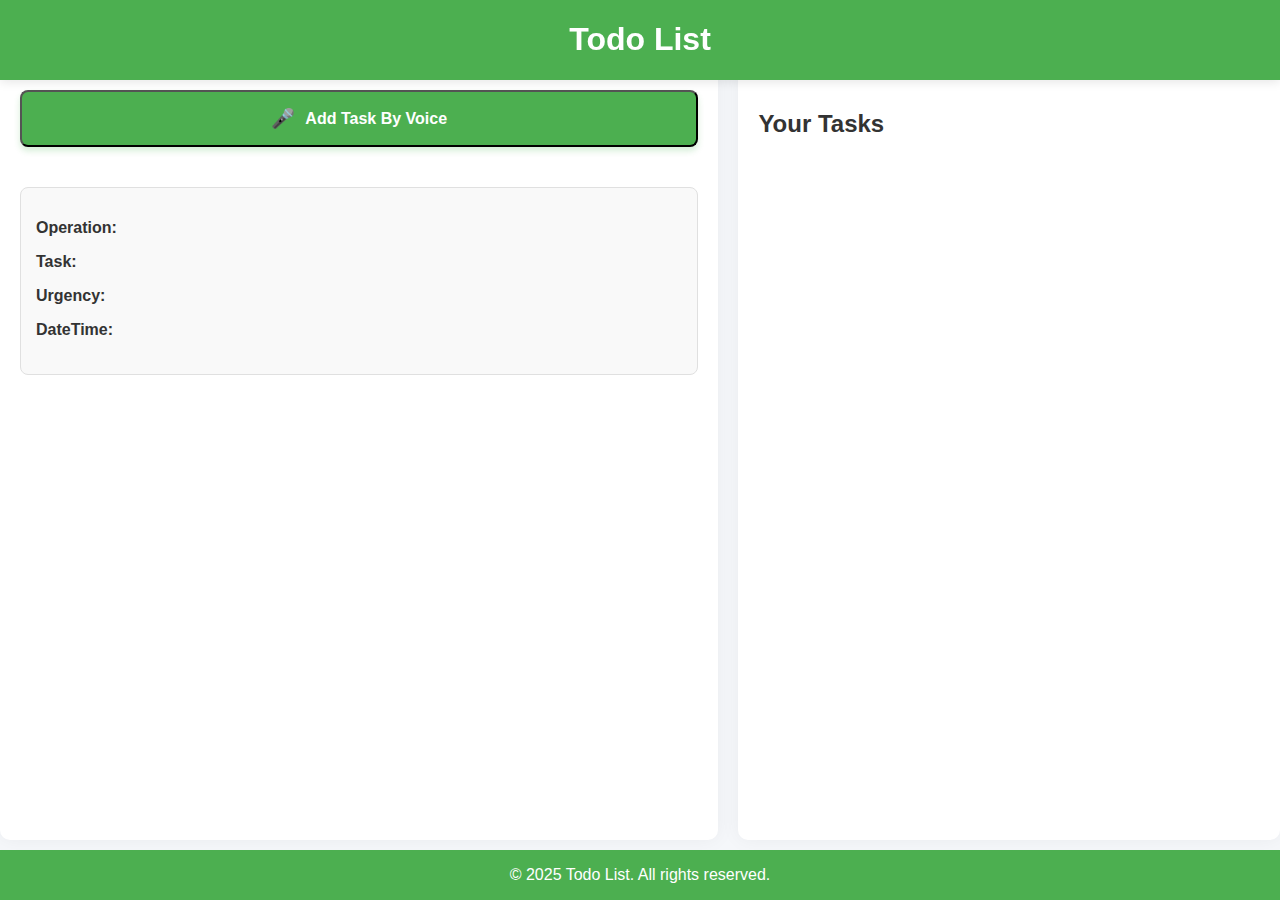
<file: Todo-Frontend/index.html>
<!DOCTYPE html>
<html lang="en">
<head>
    <meta charset="UTF-8">
    <meta name="viewport" content="width=device-width, initial-scale=1.0">
    <title>Todo List</title>
    <link rel="stylesheet" href="style.css">
</head>
<body>
    <header>
        <div class="header-content">
            <div class="header-title">
                <h1>Todo List</h1>
            </div>
            <div class="user-profile" id="userProfile">
                <!-- User profile circle will be added here by JavaScript -->
            </div>
        </div>
    </header>
    <main>
        <section class="add-task-container">
            <button class="voice-btn">Add Task By Voice</button>
            <div class="task-input-area">
                <div class="task-info">
                    <p><strong>Operation:</strong><span id="operation"></span></p>
                    <p><strong>Task:</strong><span id="task"></span></p>
                    <p><strong>Urgency:</strong><span id="urgency"></span></p>
                    <p><strong>DateTime:</strong><span id="datetime"></span></p>
                </div>
                <div id="confirmation-area"></div>
            </div>
            <div class = "filter-section"></div> <!-- This div is for the filtering section -->
        </section>
        <section class="tasks-list-container">
            <h2>Your Tasks</h2>
            <div id="todo-list" class="tasks-grid">
                <!-- Tasks will be populated here by JavaScript -->
            </div>
        </section>
    </main>
    <footer>
        <p>&copy; 2025 Todo List. All rights reserved.</p>
    </footer>
    <script type="module" src="script.js"></script>
    <script type="module" src="OpenAI.js"></script>
    <script type="module" src="constants.js"></script>
</body>
</html>
</file>
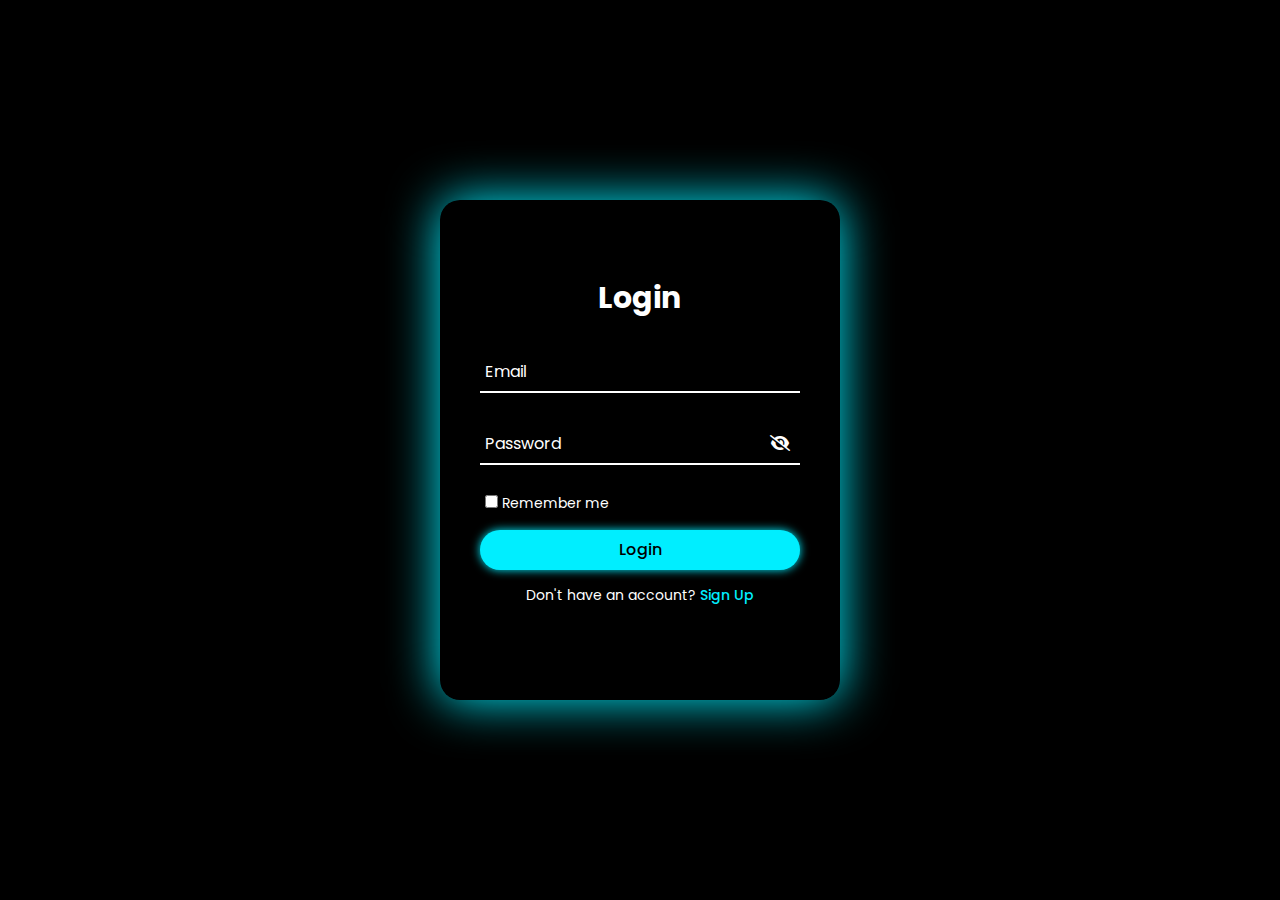
<file: Todo-Frontend/login.html>
<!DOCTYPE html>
<html lang="en">
<head>
  <meta charset="UTF-8">
  <meta http-equiv="X-UA-Compatible" content="IE=edge">
  <meta name="viewport" content="width=device-width, initial-scale=1.0">
  <title>Animated Login & Registration Form</title>
  <link rel="stylesheet" type="text/css" href="login.css">
  <!-- Add FontAwesome for the eye icon -->
  <link rel="stylesheet" href="https://cdnjs.cloudflare.com/ajax/libs/font-awesome/6.0.0/css/all.min.css">
  <script src="https://accounts.google.com/gsi/client" async defer></script>
</head>
<body>
  <div class="wrapper">
    <div class="form-wrapper sign-in">
      <form action="">
        <h2>Login</h2>
        <div class="input-group">
          <input type="email" name="email" required>
          <label for="">Email</label>
        </div>
        <div class="input-group">
          <input type="password" name="password" required>
          <label for="">Password</label>
        </div>
        <div class="remember">
          <label><input type="checkbox"> Remember me</label>
        </div>
        <button type="submit">Login</button>
        <div class="signUp-link">
          <p>Don't have an account? <a href="#" class="signUpBtn-link">Sign Up</a></p>
        </div>
        <div class="google-signin">
          <div id="g_id_signin_login" class="g_id_signin"
               data-type="standard"
               data-shape="rectangular"
               data-theme="outline"
               data-text="signin_with"
               data-size="large"
               data-logo_alignment="left">
          </div>
        </div>
      </form>
    </div>
    
    <div class="form-wrapper sign-up">
      <form action="">
        <h2>Sign Up</h2>
        <div class="input-group">
          <input type="tel" name="phonenumber" required pattern="[0-9]{10}">
          <label for="">Phone Number</label>
        </div>
        <div class="input-group">
          <input type="email" name="email" required>
          <label for="">Email</label>
        </div>
        <div class="input-group">
          <input type="password" name="password" required>
          <label for="">Password</label>
        </div>
        <div class="remember">
          <label><input type="checkbox"> I agree to the terms & conditions</label>
        </div>
        <button type="submit">Sign Up</button>
        <div class="signUp-link">
          <p>Already have an account? <a href="#" class="signInBtn-link">Sign In</a></p>
        </div>
        <div class="google-signup">
          <div id="g_id_signin_signup" class="g_id_signin"
               data-type="standard"
               data-shape="rectangular"
               data-theme="outline"
               data-text="signup_with"
               data-size="large"
               data-logo_alignment="left">
          </div>
        </div>
      </form>
    </div>
  </div>

  <!-- Google Sign-In configuration -->
  <div id="g_id_onload"
       data-client_id="753342194804-dq979uo88caihvhnivsk3pbdgcfike1h.apps.googleusercontent.com"
       data-context="signin"
       data-ux_mode="popup"
       data-callback="handleGoogleCredentialResponse"
       data-auto_prompt="false">
  </div>

  <div id="errorMessage" class="error-message"></div>
    
  <script type = "module" src="login.js"></script>
  <script type = "module" src="Google.js"></script>
  <script type = "module" src="constants.js"></script>
</body>
</html>
</file>
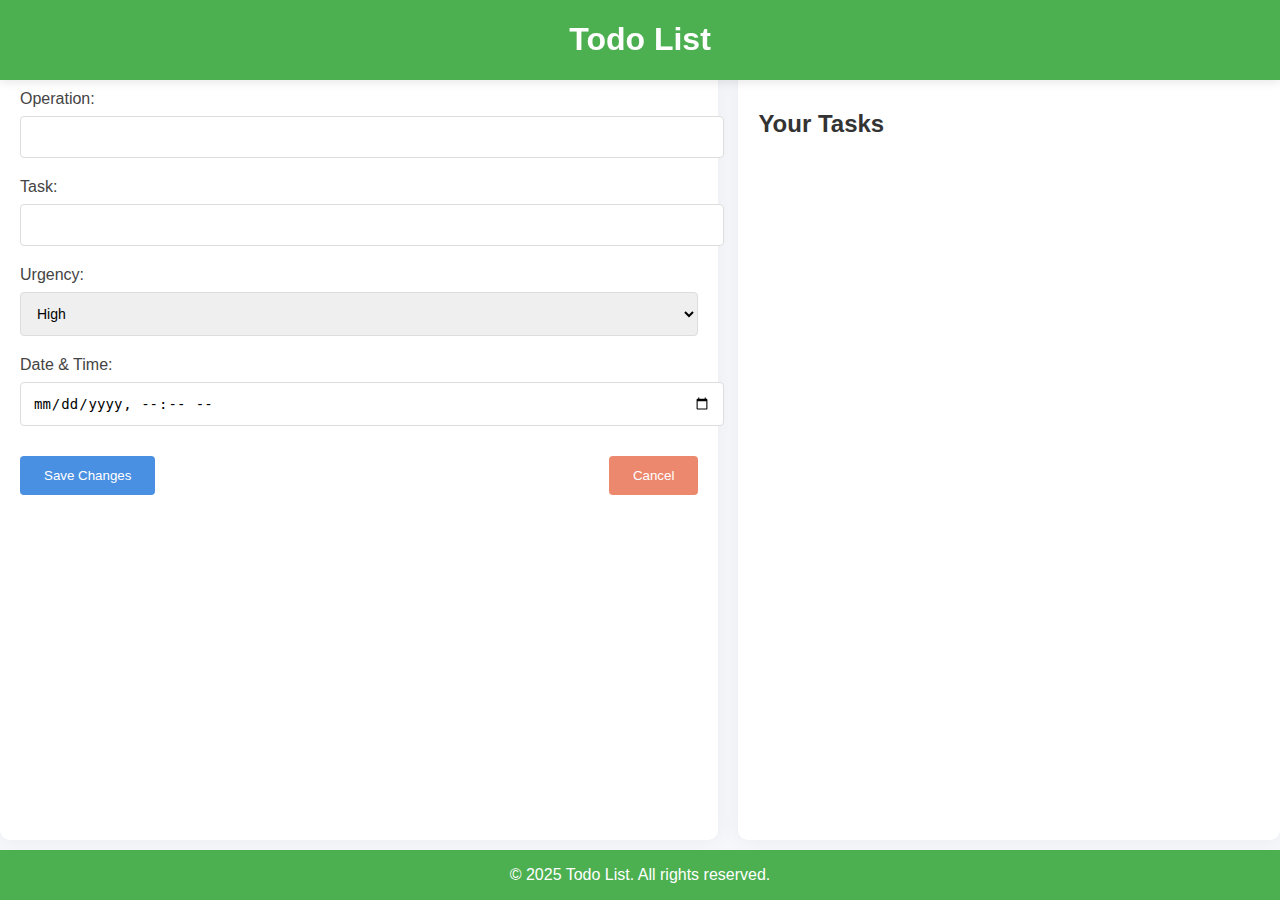
<file: Todo-Frontend/task.html>
<!DOCTYPE html>
<html lang="en">
<head>
    <meta charset="UTF-8">
    <meta name="viewport" content="width=device-width, initial-scale=1.0">
    <title>Todo List</title>
    <link rel="stylesheet" href="style.css">
</head>
<body>
    <header>
        <div class="header-content">
            <div class="header-title">
                <h1>Todo List</h1>
            </div>
        </div>
    </header>
    <main>
        <section class="add-task-container">
            <form id="task-update-form">
                    <div class="form-group">
                        <label for="update-operation">Operation:</label>
                        <input type="text" id="update-operation" required>
                    </div>
                    <div class="form-group">
                        <label for="update-task">Task:</label>
                        <input type="text" id="update-task"  required>
                    </div>
                    <div class="form-group">
                        <label for="update-urgency">Urgency:</label>
                        <select id="update-urgency" required>
                            <option value="High" >High</option>
                            <option value="Medium" >Medium</option>
                            <option value="Low" >Low</option>
                        </select>
                    </div>
                    <div class="form-group">
                        <label for="update-datetime">Date & Time:</label>
                        <input type="datetime-local" id="update-datetime"  required>
                    </div>
                    <div class="form-actions">
                        <button type="submit" class="save-btn">Save Changes</button>
                        <button type="button" class="cancel-btn" id="cancel-update">Cancel</button>
                    </div>
                </form>
            <div class = "filter-section"></div> <!-- This div is for the filtering section -->
        </section>
        <section class="tasks-list-container">
            <h2>Your Tasks</h2>
            <div id="todo-list" class="tasks-grid">
                <!-- Tasks will be populated here by JavaScript -->
            </div>
        </section>
    </main>
    <footer>
        <p>&copy; 2025 Todo List. All rights reserved.</p>
    </footer>
    <!-- <script type="module" src="script.js"></script>
    <script type="module" src="OpenAI.js"></script>
    <script type="module" src="constants.js"></script> -->
</body>
</html>
</file>
<file: Todo-Frontend/login.css>
/* Global Styles */
@import url('https://fonts.googleapis.com/css2?family=Poppins:wght@300;400;500;600;700;800;900&display=swap');
@import url('https://fonts.googleapis.com/css?family=Roboto:500');

* {
  margin: 0;
  padding: 0;
  box-sizing: border-box;
  font-family: 'Poppins', sans-serif;
}

/* Body Styles */
body {
  display: flex;
  justify-content: center;
  align-items: center;
  min-height: 100vh;
  background: #000;
}

/* Wrapper Styles */
.wrapper {
  position: relative;
  width: 400px;
  height: 500px;
  background: #000;
  box-shadow: 0 0 50px #0ef;
  border-radius: 20px;
  padding: 40px;
  overflow: hidden;
}

/* Animation only for the wrapper border glow, not content */
.wrapper::after {
  content: '';
  position: absolute;
  top: 0;
  left: 0;
  right: 0;
  bottom: 0;
  border-radius: 20px;
  box-shadow: 0 0 50px #0ef;
  z-index: -1;
}

.wrapper:hover::after {
  animation: animate 1s linear infinite;
}

/* Animation Styles */
@keyframes animate {
  100% {
    filter: hue-rotate(360deg);
  }
}

/* Form Wrapper Styles */
.form-wrapper {
  display: flex;
  justify-content: center;
  align-items: center;
  width: 100%;
  height: 100%;
  transition: 1s ease-in-out;
}

/* Form Wrapper Active Styles */
.wrapper.active .form-wrapper.sign-in {
  transform: translateY(-450px);
  opacity: 0;
  visibility: hidden;
}

.wrapper .form-wrapper.sign-up {
  position: absolute;
  top: 0;
  left: 0;
  opacity: 0;
  visibility: hidden;
  transform: translateY(450px);
}

.wrapper.active .form-wrapper.sign-up {
  opacity: 1;
  visibility: visible;
  transform: translateY(0);
}

/* Heading Styles */
h2 {
  font-size: 30px;
  color: #fff;
  text-align: center;
}

/* Input Group Styles */
.input-group {
  position: relative;
  margin: 30px 0;
  border-bottom: 2px solid #fff;
}

.input-group label {
  position: absolute;
  top: 50%;
  left: 5px;
  transform: translateY(-50%);
  font-size: 16px;
  color: #fff;
  pointer-events: none;
  transition: .5s;
}

.input-group input {
  width: 320px;
  height: 40px;
  font-size: 16px;
  color: #fff;
  padding: 0 5px;
  background: transparent;
  border: none;
  outline: none;
}

.input-group input:focus~label,
.input-group input:valid~label {
  top: -5px;
}

/* Password toggle eye icon styles */
.toggle-password {
  position: absolute;
  right: 5px;
  top: 50%;
  transform: translateY(-50%);
  cursor: pointer;
  color: #fff;
  z-index: 10;
  font-size: 16px;
  transition: color 0.3s ease;
}

.toggle-password:hover {
  color: #0ef;
}

/* Remember Me Styles */
.remember {
  margin: -5px 0 15px 5px;
}

.remember label {
  color: #fff;
  font-size: 14px;
}

.remember label input {
  accent-color: #0ef;
}

/* Button Styles */
button {
  position: relative;
  width: 100%;
  height: 40px;
  background-color: #0ef;
  box-shadow: 0 0 10px #0ef;
  font-size: 16px;
  color: #000;
  font-weight: 500;
  cursor: pointer;
  border-radius: 30px;
  border: none;
  outline: none;
}

button:hover {
  background-color: #00d4ff;
}

/* Sign Up Link Styles */
.signUp-link {
  font-size: 14px;
  text-align: center;
  margin: 15px 0;
}

.signUp-link p {
  color: #fff;
}

.signUp-link p a {
  color: #0ef;
  text-decoration: none;
  font-weight: 500;
}

.signUp-link p a:hover {
  text-decoration: underline;
}

/* Google Sign In Styles */
.google-signin,
.google-signup {
  margin-top: 20px;
  width: 100%;
  display: flex;
  justify-content: center;
}

/* Custom styling for Google button */
.g_id_signin {
  width: 100% !important;
  border-radius: 30px !important;
  overflow: hidden !important;
  box-shadow: 0 0 10px rgba(0, 239, 255, 0.5) !important;
  transition: all 0.3s ease !important;
}

.g_id_signin:hover {
  box-shadow: 0 0 15px rgba(0, 239, 255, 0.8) !important;
  transform: translateY(-2px) !important;
}

/* Style the Google button iframe */
.g_id_signin iframe {
  border-radius: 30px !important;
  background: rgba(20, 20, 20, 0.8) !important;
}

/* Ensure Google button text is visible */
.g_id_signin div[role="button"] {
  background: rgba(30, 30, 30, 0.9) !important;
  color: white !important;
  border: 1px solid rgba(0, 239, 255, 0.5) !important;
}

/* For fully custom Google button if needed */
.custom-google-btn {
  display: flex;
  align-items: center;
  justify-content: center;
  width: 100%;
  height: 40px;
  background: #18191a;
  border: 1px solid rgba(0, 239, 255, 0.5);
  border-radius: 30px;
  color: #fff;
  font-family: 'Roboto', sans-serif;
  font-size: 14px;
  font-weight: 500;
  cursor: pointer;
  transition: all 0.3s ease;
  box-shadow: 0 0 10px rgba(0, 239, 255, 0.3);
  margin-top: 15px;
  padding: 0 16px;
}

.custom-google-btn:hover {
  background: #202124;
  box-shadow: 0 0 15px rgba(0, 239, 255, 0.6);
  transform: translateY(-2px);
}

.custom-google-btn img {
  width: 18px;
  height: 18px;
  margin-right: 10px;
}

/* Error message */
.error-message {
  color: #ff3333;
  text-align: center;
  background: rgba(255, 0, 0, 0.1);
  padding: 10px;
  border-radius: 5px;
  position: fixed;
  bottom: 20px;
  left: 50%;
  transform: translateX(-50%);
  max-width: 80%;
  display: none;
}

/* Add these styles to your login.css file */

.error-message {
  position: fixed;
  bottom: 20px;
  left: 50%;
  transform: translateX(-50%);
  background-color: #f44336;
  color: white;
  padding: 15px 20px;
  border-radius: 5px;
  box-shadow: 0 4px 8px rgba(0, 0, 0, 0.2);
  z-index: 1000;
  display: none;
  max-width: 80%;
  text-align: center;
  animation: fadeIn 0.3s ease-out;
}

.success-message {
  position: fixed;
  bottom: 20px;
  left: 50%;
  transform: translateX(-50%);
  background-color: #4CAF50;
  color: white;
  padding: 15px 20px;
  border-radius: 5px;
  box-shadow: 0 4px 8px rgba(0, 0, 0, 0.2);
  z-index: 1000;
  display: none;
  max-width: 80%;
  text-align: center;
  animation: fadeIn 0.3s ease-out;
}

@keyframes fadeIn {
  from { opacity: 0; transform: translate(-50%, 20px); }
  to { opacity: 1; transform: translate(-50%, 0); }
}
</file>
<file: Todo-Frontend/style.css>
/* =========================
   GLOBAL RESET & BASE STYLES
   ========================= */
html, body {
  margin: 0;
  padding: 0;
  height: 100%;
  font-family: 'Segoe UI', Tahoma, Geneva, Verdana, sans-serif;
  overflow: hidden;
  color: #333;
}

body {
  display: flex;
  flex-direction: column;
  height: 100vh;
  background-color: #f5f7fa;
}

/* =========================
   HEADER STYLES
   ========================= */
header {
  position: fixed;
  top: 0;
  left: 0;
  width: 100%;
  z-index: 1000;
  background-color: #4CAF50;
  color: #fff;
  box-shadow: 0 2px 10px rgba(0,0,0,0.1);
}

.header-content {
  display: flex;
  justify-content: space-between;
  align-items: center;
  max-width: 1200px;
  margin: 0 auto;
  width: 100%;
}

.header-title {
  text-align: center;
  flex-grow: 1;
}


/* =========================
   MAIN LAYOUT
   ========================= */
main {
    flex: 1 1 auto;
    display: flex;
    padding-top: 60px; /* adjust for header */
    padding-bottom: 60px; /* adjust for footer */
    gap: 20px; /* this is the gap between left and right */
    overflow: hidden;
    margin-top: 10px;
}

/* =========================
   LEFT SECTION - ADD TASK
   ========================= */
.add-task-container {
    flex: 0 0 53%;
    display: flex;
    flex-direction: column;
    background-color: #ffffff;
    border-radius: 10px;
    padding: 20px;
    box-shadow: 0 0 20px rgba(0,0,0,0.05);
    gap: 20px;
}

.task-input-area {
  margin-top: 20px;
  padding: 15px;
  background-color: #f9f9f9;
  border-radius: 8px;
  border: 1px solid #e0e0e0;
}

/* =========================
   VOICE BUTTON STYLING
   ========================= */
   .voice-btn {
    background-color: #4CAF50;
    color: white;
    width: 100%;
    padding: 15px;
    font-size: 1rem;
    font-weight: 600;
    border-radius: 8px;
    display: flex;
    align-items: center;
    justify-content: center;
    gap: 10px;
    box-shadow: 0 4px 6px rgba(48, 168, 58, 0.2);
  }
  
  .voice-btn:hover {
    background-color: #43a047;
    box-shadow: 0 6px 10px rgba(76, 175, 80, 0.3);
  }
  
  .voice-btn:before {
    content: "🎤";
    font-size: 1.2rem;
  }
  
  /* =========================
     CONFIRMATION AREA
     ========================= */
  #confirmation-area {
    margin-top: 20px;
    display: flex;
    gap: 10px;
    justify-content: center;
  }
  
  .confirm-btn, .cancel-btn {
    padding: 10px 20px;
    border-radius: 6px;
    font-weight: 500;
    cursor: pointer;
    transition: all 0.2s ease;
  }
  
  .confirm-btn {
    background-color: #15d03e;
    color: white;
  }
  
  .cancel-btn {
    background-color: rgb(236, 136, 109);
    color: white;
  }
  .confirm-btn:hover {
    background-color: #14b02e;
    box-shadow: 0 4px 8px rgba(21, 208, 62, 0.3);
  }
  
  .cancel-btn:hover {
    background-color: rgb(198, 43, 180);
    box-shadow: 0 4px 8px rgba(202, 11, 164, 0.3);
  }

/* =========================
   FILTER SECTION STYLING
   ========================= */
   .filter-section {
    margin-bottom: 20px;
    animation: fadeIn 0.3s ease-out;
  }
  
  .filter-container {
    background-color: #ffffff;
    border-radius: 10px;
    box-shadow: 0 4px 12px rgba(0, 0, 0, 0.08);
    padding: 18px;
    border: 1px solid #eaeaea;
  }
  
  .filter-container h3 {
    margin: 0 0 15px 0;
    font-size: 1.1rem;
    color: #4CAF50;
    font-weight: 600;
    display: flex;
    align-items: center;
    gap: 8px;
  }
  
  .filter-container h3:before {
    content: "🔍";
    font-size: 1.2rem;
  }
  
  .filter-row {
    display: flex;
    flex-wrap: wrap;
    margin-bottom: 15px;
    gap: 15px;
    align-items: center;
  }
  
  .filter-row:last-child {
    margin-bottom: 0;
    display: flex;
    justify-content: center;
    margin-top: 15px; /* Add more space above the clear button row */
  }
  
  .filter-group {
    flex: 1;
    min-width: 200px;
  }
  
  .filter-group label {
    display: block;
    margin-bottom: 8px;
    font-weight: 500;
    color: #555;
    font-size: 0.9rem;
  }
  
  .search-box {
    display: flex;
    width: 100%;
    gap: 10px;
  }
  
  .search-box input {
    flex: 1;
    padding: 10px 15px;
    border: 1px solid #ddd;
    border-radius: 6px;
    font-size: 0.95rem;
    transition: all 0.2s ease;
    box-shadow: inset 0 1px 3px rgba(0, 0, 0, 0.05);
  }
  
  .search-box input:focus {
    border-color: #4CAF50;
    box-shadow: 0 0 0 2px rgba(76, 175, 80, 0.2);
    outline: none;
  }
  
  .search-box button {
    background-color: #4CAF50;
    color: white;
    border: none;
    padding: 10px 20px;
    border-radius: 6px;
    font-weight: 500;
    cursor: pointer;
    transition: all 0.2s ease;
  }
  
  .search-box button:hover {
    background-color: #3d8b40;
    transform: translateY(-2px);
    box-shadow: 0 3px 6px rgba(0, 0, 0, 0.1);
  }
  
  #filter-operation {
    width: 100%;
    padding: 10px 15px;
    border: 1px solid #ddd;
    border-radius: 6px;
    font-size: 0.95rem;
    background-color: white;
    transition: all 0.2s ease;
    appearance: none;
    background-image: url("data:image/svg+xml;charset=UTF-8,%3csvg xmlns='http://www.w3.org/2000/svg' viewBox='0 0 24 24' fill='none' stroke='%23555' stroke-width='2' stroke-linecap='round' stroke-linejoin='round'%3e%3cpolyline points='6 9 12 15 18 9'%3e%3c/polyline%3e%3c/svg%3e");
    background-repeat: no-repeat;
    background-position: right 10px center;
    background-size: 15px;
  }
  
  #filter-operation:focus {
    border-color: #4CAF50;
    box-shadow: 0 0 0 2px rgba(76, 175, 80, 0.2);
    outline: none;
  }
  
  .urgency-filters {
    display: flex;
    gap: 8px;
    flex-wrap: wrap;
  }
  
  .urgency-filter-btn {
    background-color: #f5f5f5;
    border: 1px solid #ddd;
    border-radius: 20px;
    padding: 8px 16px;
    font-size: 0.85rem;
    font-weight: 500;
    cursor: pointer;
    transition: all 0.2s ease;
    color: #555;
  }
  
  .urgency-filter-btn:hover {
    background-color: #eaeaea;
    transform: translateY(-1px);
  }
  
  .urgency-filter-btn.active {
    background-color: #4CAF50;
    color: white;
    border-color: #4CAF50;
    box-shadow: 0 2px 5px rgba(76, 175, 80, 0.3);
  }
  
  .urgency-filter-btn[data-urgency="high"].active {
    background-color: #e74c3c;
    border-color: #e74c3c;
    box-shadow: 0 2px 5px rgba(231, 76, 60, 0.3);
  }
  
  .urgency-filter-btn[data-urgency="medium"].active {
    background-color: #f39c12;
    border-color: #f39c12;
    box-shadow: 0 2px 5px rgba(243, 156, 18, 0.3);
  }
  
  .urgency-filter-btn[data-urgency="low"].active {
    background-color: #2ecc71;
    border-color: #2ecc71;
    box-shadow: 0 2px 5px rgba(46, 204, 113, 0.3);
  }
  
  .clear-filters-btn {
    background-color: #ff7043; /* New orange background */
    color: white;
    border: none;
    padding: 10px 20px;
    border-radius: 20px;
    font-weight: 600;
    cursor: pointer;
    transition: all 0.3s ease;
    display: flex;
    align-items: center;
    justify-content: center;
    gap: 8px;
    margin: 0 auto; /* Centers the button */
    box-shadow: 0 2px 5px rgba(255, 112, 67, 0.3);
  }
  
  .clear-filters-btn:before {
    font-size: 1.1rem;
  }
  
  .clear-filters-btn:hover {
    background-color: #f4511e;
    transform: translateY(-2px);
    box-shadow: 0 4px 8px rgba(255, 112, 67, 0.4);
  }
  
  .no-results-message {
    text-align: center;
    padding: 30px;
    color: #777;
    font-style: italic;
    background-color: #f9f9f9;
    border-radius: 8px;
    margin-top: 20px;
    border: 1px dashed #ddd;
  }
  
  /* Responsive adjustments */
  @media (max-width: 768px) {
    .filter-row {
      flex-direction: column;
      align-items: stretch;
    }
    
    .filter-group {
      width: 100%;
    }
    
    .search-box {
      flex-direction: column;
    }
    
    .search-box button {
      width: 100%;
    }
    
    .urgency-filters {
      justify-content: space-between;
    }
    
    .urgency-filter-btn {
      flex: 1;
      text-align: center;
      padding: 8px 0;
    }
    
    .clear-filters-btn {
      width: 80%;
      max-width: 200px;
      justify-content: center;
      margin-top: 10px;
    }
  }

/* =========================
   RIGHT SECTION - TASKS LIST
   ========================= */
   .tasks-list-container {
    flex: 1; /* takes the remaining space */
    display: flex;
    flex-direction: column;
    background-color: #ffffff;
    border-radius: 10px;
    padding: 20px;
    box-shadow: 0 0 20px rgba(0,0,0,0.05);
    overflow-y: auto;
  }

/* =========================
   OPERATION GROUPS
   ========================= */
.operation-group {
  margin-bottom: 25px;
  animation: fadeIn 0.3s ease-out;
}

@keyframes fadeIn {
  from { opacity: 0; transform: translateY(5px); }
  to { opacity: 1; transform: translateY(0); }
}

.operation-header {
  display: flex;
  justify-content: space-between;
  align-items: center;
  padding-bottom: 8px;
  margin-bottom: 12px;
  border-bottom: 2px solid #f0f0f0;
}

.operation-header h3 {
  margin: 0;
  font-size: 1.1rem;
  color: #4CAF50;
  font-weight: 600;
}

.task-count {
  background-color: #f0f7f0;
  color: #4CAF50;
  padding: 3px 10px;
  border-radius: 20px;
  font-size: 0.8rem;
  font-weight: 500;
}

.tasks-container {
  display: flex;
  flex-direction: column;
  gap: 8px;
}

/* =========================
   TASK ITEM STYLING
   ========================= */
.task-item {
  background-color: #f9f9f9;
  border-radius: 8px;
  box-shadow: 0 2px 4px rgba(0,0,0,0.05);
  transition: all 0.2s ease;
  border-left: 4px solid #ddd;
  margin-bottom: 8px;
  overflow: hidden;
}

.task-item:hover {
  box-shadow: 0 4px 8px rgba(0,0,0,0.1);
  transform: translateY(-2px);
}

.task-main-info {
  display: flex;
  align-items: center;
  padding: 12px 15px;
  gap: 15px;
}

.task-content {
  display: flex;
  align-items: center;
  flex: 1;
  min-width: 0; /* Prevents flex items from overflowing */
  gap: 15px;
}

.task-operation {
  font-weight: 600;
  color: #4CAF50;
  white-space: nowrap;
  min-width: 100px;
  max-width: 120px;
  overflow: hidden;
  text-overflow: ellipsis;
}

.task-primary {
  font-weight: 500;
  white-space: nowrap;
  overflow: hidden;
  text-overflow: ellipsis;
  max-width: 200px; /* Adjust based on your layout */
  flex: 1;
}

.task-date {
  font-size: 0.8rem;
  color: #333; /* Darker color for better visibility */
  white-space: nowrap;
  min-width: 120px; /* Maintains consistent width for dates */
  font-weight: 600; /* Bold for better visibility */
}

/* =========================
   TASK ACTION BUTTONS
   ========================= */
.task-actions-inline {
  display: flex;
  align-items: center;
  gap: 10px;
  white-space: nowrap;
}

.task-actions-compact {
  display: flex;
  flex-direction: column;
  gap: 5px;
}

.action-btn {
  width: 30px;
  height: 30px;
  border-radius: 50%;
  display: flex;
  align-items: center;
  justify-content: center;
  padding: 0;
  font-size: 13px;
  color: white;
  cursor: pointer;
  border: none;
  box-shadow: 0 2px 4px rgba(0,0,0,0.1);
  transition: all 0.2s ease;
}

.action-text-btn {
  background-color: transparent;
  border: 1px solid;
  border-radius: 4px;
  padding: 4px 10px;
  font-size: 0.8rem;
  font-weight: 500;
  cursor: pointer;
  transition: all 0.2s ease;
}


.edit-text-btn {
  background-color: #b817ca;
  color: white;
}

.delete-text-btn {
  background-color: rgb(207, 69, 27);
  color: white;
}

.edit-text-btn:hover {
  background-color: #3498db;
  color: white;
}


.delete-text-btn:hover {
  background-color: #8cd714;
  color: white;
}

.action-btn:hover {
  transform: scale(1.1);
  box-shadow: 0 3px 6px rgba(0,0,0,0.15);
}

/* =========================
   TASK URGENCY COLORS
   ========================= */
.task-item[data-urgency="high"], .task-item.high-urgency {
  border-left-color: #e74c3c;
}

.task-item[data-urgency="medium"], .task-item.medium-urgency {
  border-left-color: #f39c12;
}

.task-item[data-urgency="low"], .task-item.low-urgency {
  border-left-color: #2ecc71;
}

/* Background colors for task items by urgency - semi-transparent */
.high-urgency {
  background-color: rgba(255, 0, 0, 0.15); /* red with opacity */
}

.medium-urgency {
  background-color: rgba(255, 255, 0, 0.15); /* yellow with opacity */
}

.low-urgency {
  background-color: rgba(0, 255, 0, 0.15); /* green with opacity */
}

/* =========================
   EMPTY AND ERROR STATES
   ========================= */
.empty-tasks {
  text-align: center;
  padding: 30px 0;
  color: #888;
  font-style: italic;
}

.error-message {
  background-color: #ffebee;
  color: #c62828;
  padding: 15px;
  border-radius: 8px;
  text-align: center;
  margin: 15px 0;
}


/* =========================
   UPDATE FORM OVERLAY
   ========================= */
/* Update Form Overlay Styles */
.update-overlay {
  position: fixed;
  top: 0;
  left: 0;
  width: 100%;
  height: 100%;
  background-color: rgba(0, 0, 0, 0.5);
  display: flex;
  justify-content: center;
  align-items: center;
  z-index: 1000;
}

.update-form {
  background-color: #fff;
  border-radius: 8px;
  box-shadow: 0 4px 20px rgba(0, 0, 0, 0.15);
  width: 100%;
  max-width: 500px;
  padding: 30px;
  animation: slide-in 0.3s ease-out;
}

@keyframes slide-in {
  from {
    transform: translateY(-20px);
    opacity: 0;
  }
  to {
    transform: translateY(0);
    opacity: 1;
  }
}

.update-form h3 {
  margin: 0 0 20px 0;
  color: #333;
  font-size: 1.5rem;
  font-weight: 600;
  text-align: center;
  border-bottom: 2px solid #f0f0f0;
  padding-bottom: 15px;
}

.form-group {
  margin-bottom: 20px;
}

.form-group label {
  display: block;
  margin-bottom: 8px;
  font-weight: 500;
  color: #444;
}

.form-group input,
.form-group select {
  width: 100%;
  padding: 12px;
  border: 1px solid #ddd;
  border-radius: 4px;
  font-size: 14px;
  transition: border-color 0.2s;
}

.form-group input:focus,
.form-group select:focus {
  border-color: #4a90e2;
  outline: none;
  box-shadow: 0 0 0 2px rgba(74, 144, 226, 0.2);
}

.form-actions {
  display: flex;
  justify-content: space-between;
  margin-top: 30px;
}

.form-actions button {
  padding: 12px 24px;
  border: none;
  border-radius: 4px;
  font-weight: 500;
  cursor: pointer;
  transition: all 0.2s;
}

.save-btn {
  background-color: #4a90e2;
  color: white;
}

.save-btn:hover {
  background-color: #3a7bca;
}

/* Responsive adjustments */
@media (max-width: 600px) {
  .update-form {
    width: 90%;
    padding: 20px;
  }
  
  .form-actions {
    flex-direction: column;
    gap: 10px;
  }
  
  .form-actions button {
    width: 100%;
  }
}

/* =========================
   USER PROFILE
   ========================= */
.user-profile {
  position: relative;
}

.user-circle {
  width: 60px;
  height: 60px;
  background-color: #1fabce;
  border-radius: 50%;
  color: white;
  display: flex;
  justify-content: center;
  align-items: center;
  font-weight: bold;
  font-size: 18px;
  cursor: pointer;
  transition: transform 0.2s ease;
  box-shadow: 0 2px 10px rgba(0,0,0,0.1);
}

.user-circle:hover {
  transform: scale(1.1);
  box-shadow: 0 4px 12px rgba(0,0,0,0.2);
}

.user-dropdown {
  position: absolute;
  top: 60px;
  right: 0;
  background-color: white;
  border-radius: 8px;
  box-shadow: 0 6px 16px rgba(0,0,0,0.15);
  display: none;
  min-width: 200px;
  z-index: 100;
  overflow: hidden;
}

.user-dropdown.active {
  display: block;
  animation: fadeInDropdown 0.2s ease-out;
}

@keyframes fadeInDropdown {
  from { opacity: 0; transform: translateY(-10px); }
  to { opacity: 1; transform: translateY(0); }
}

.user-info {
  padding: 15px;
  border-bottom: 1px solid #eee;
  background-color: #f9f9f9;
}

.user-info strong {
  font-size: 0.8rem;
  color: #777;
}

.user-email {
  display: block;
  margin-top: 5px;
  font-size: 0.95rem;
  color: #333;
  font-weight: 500;
}

.dropdown-option {
  padding: 12px 15px;
  cursor: pointer;
  transition: background-color 0.2s;
}

.logout-option {
  color: #e74c3c;
  font-weight: 500;
}

.dropdown-option:hover {
  background-color: #f5f5f5;
}

/* =========================
   ANIMATIONS
   ========================= */
/* Task deletion animation */
.task-item.deleting {
  opacity: 0.6;
  transform: translateX(10px);
}

.task-item.deleted {
  opacity: 0;
  transform: translateX(20px);
  height: 0;
  padding: 0;
  margin: 0;
}

/* =========================
   FOOTER STYLES
   ========================= */

  footer {
    position: fixed;
    bottom: 0;
    left: 0;
    width: 100%;
    background-color: #4CAF50;
    z-index: 1000; /* to ensure it's on top of other elements */
    display: flex ;
    justify-content: center;
    align-items: center;
    color: white;
}

/* =========================
   RESPONSIVE DESIGN
   ========================= */
@media (max-width: 768px) {
  main {
    flex-direction: column;
    padding: 15px;
    gap: 15px;
  }
  
  .add-task-container, .tasks-list-container {
    width: 100%;
    padding: 15px;
  }
  
  .filter-options {
    grid-template-columns: 1fr;
    gap: 12px;
  }
  
  .urgency-buttons {
    flex-wrap: wrap;
  }
  
  .action-btn {
    width: 28px;
    height: 28px;
    font-size: 12px;
  }
  
  .task-main-info {
    flex-wrap: wrap;
    gap: 10px;
  }
  
  .task-content {
    flex-wrap: wrap;
    width: 100%;
  }
  
  .task-operation {
    min-width: auto;
    width: auto;
    max-width: 100%;
    margin-right: 10px;
  }
  
  .task-primary {
    max-width: 100%;
    width: 100%;
  }
  
  .task-date {
    min-width: auto;
    margin-top: 5px;
  }
  
  .task-actions-inline {
    width: 100%;
    justify-content: flex-end;
    margin-top: 10px;
  }
  
  .action-text-btn {
    padding: 3px 8px;
    font-size: 0.75rem;
  }
  
  .task-title {
    font-size: 1rem;
  }
  
  .task-date {
    font-size: 0.8rem;
  }
  
  .task-actions-compact {
    gap: 4px;
  }
  
  .user-circle {
    width: 40px;
    height: 40px;
    font-size: 16px;
  }
}

/* Very small screens */
@media (max-width: 480px) {
  .task-operation {
    font-size: 0.9rem;
  }
  
  .task-content {
    gap: 8px;
  }
  
  .task-actions-inline {
    justify-content: space-between;
    width: 100%;
  }
  
  .action-text-btn {
    flex: 1;
    text-align: center;
  }
}
</file>
